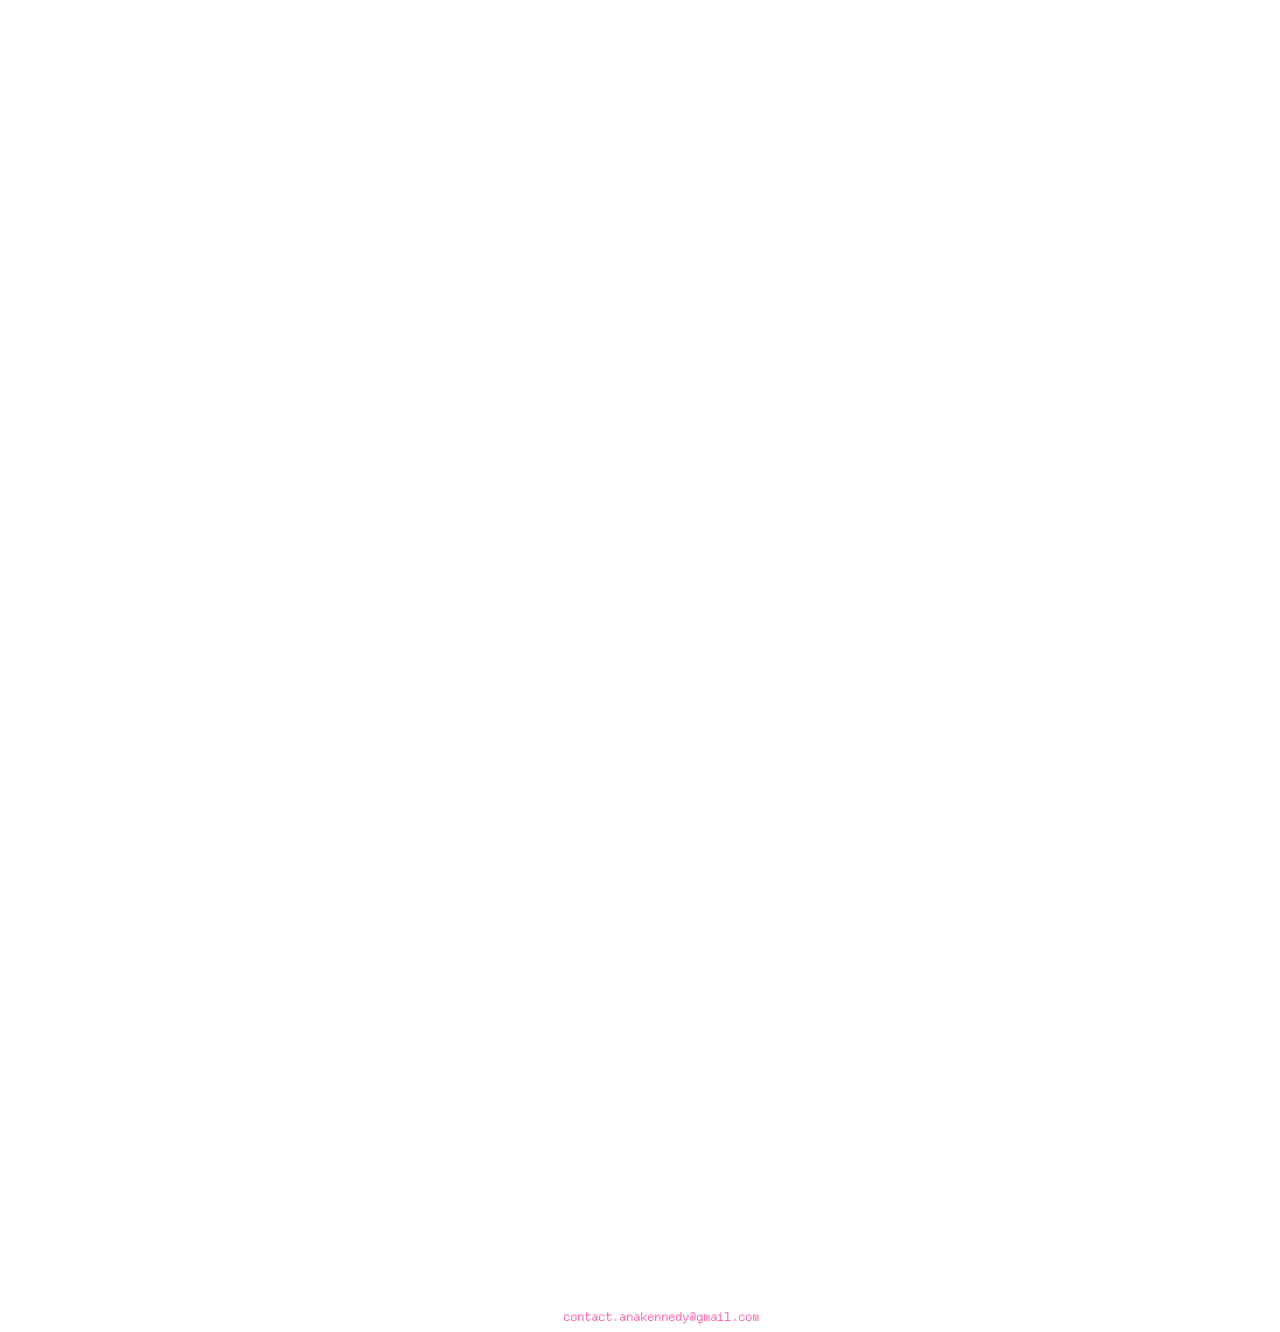
<file: index.html>
<!DOCTYPE html>
<html lang="en">
<head>
    <meta charset="UTF-8">
    <meta name="viewport" content="width=device-width, initial-scale=1.0">
    <link rel="stylesheet" href="main.css">
    <title>Portfolio</title>
</head>
<body>
    <section class="logo">
    <h1 id="typewriter">ANA-SITE:~$sudo apt install anakennedy</h1>
    </section>

    <section class="projects">
        <h2>/hub</h2>
        <div class="project-list">
            <a href="4getmenot.html" class="project-link">4get-me-not</a>
            <a href="wwweb.html" class="project-link">wwweb</a>
            <a href="sound.html" class="project-link">sound</a>
            <a href="resume.html" class="project-link">resumé</a>
            <a href="blog.html" class="project-link">blog</a>
        </div>
    </section>

    <section class="about">

        <h2>/about me</h2>
        <p>hello world ! my name is ana kennedy, i'm a game developer, it geek and web dev.
            i am self-taught with a passion for creating interactive experiences and solving any problems that come my way.
        </p>
        <p>i have a background in sound design && songwriting, now transitioning to a full time
            it & developer. i am currently working on a game called 4get-me-not as a personal project, a narrative driven
            adventure and golf game inspired by classic gameboy advance games i grew up with.
        </p>

    
        <p>my supported languages && platforms:
            <div class="skills">
            <ul>
                <li>c# / unity dev / python</li>
                <li>js / nodejs / threejs / electronjs / html / css</li>
                <li>git / github </li>
                <li>sound design / logic pro x</li>
                <li>macos / linux (mint,ubuntu) / freebsd</li>
            </ul>
            </div>
        </p>
        </section>

        <section class="contact">
            <h2>/contact me</h2>
            <ul>
                <li>
                    mail: <a href="mailto:contact.anakennedy@gmail.com">contact.anakennedy@gmail.com</a>
                </li>
            </ul>
        </section>
        <div id="hero-3d"></div>
    <script src="main.js"></script>
    <script type="module" src="3dmodel.js"></script>
</body>
</html>
</file>
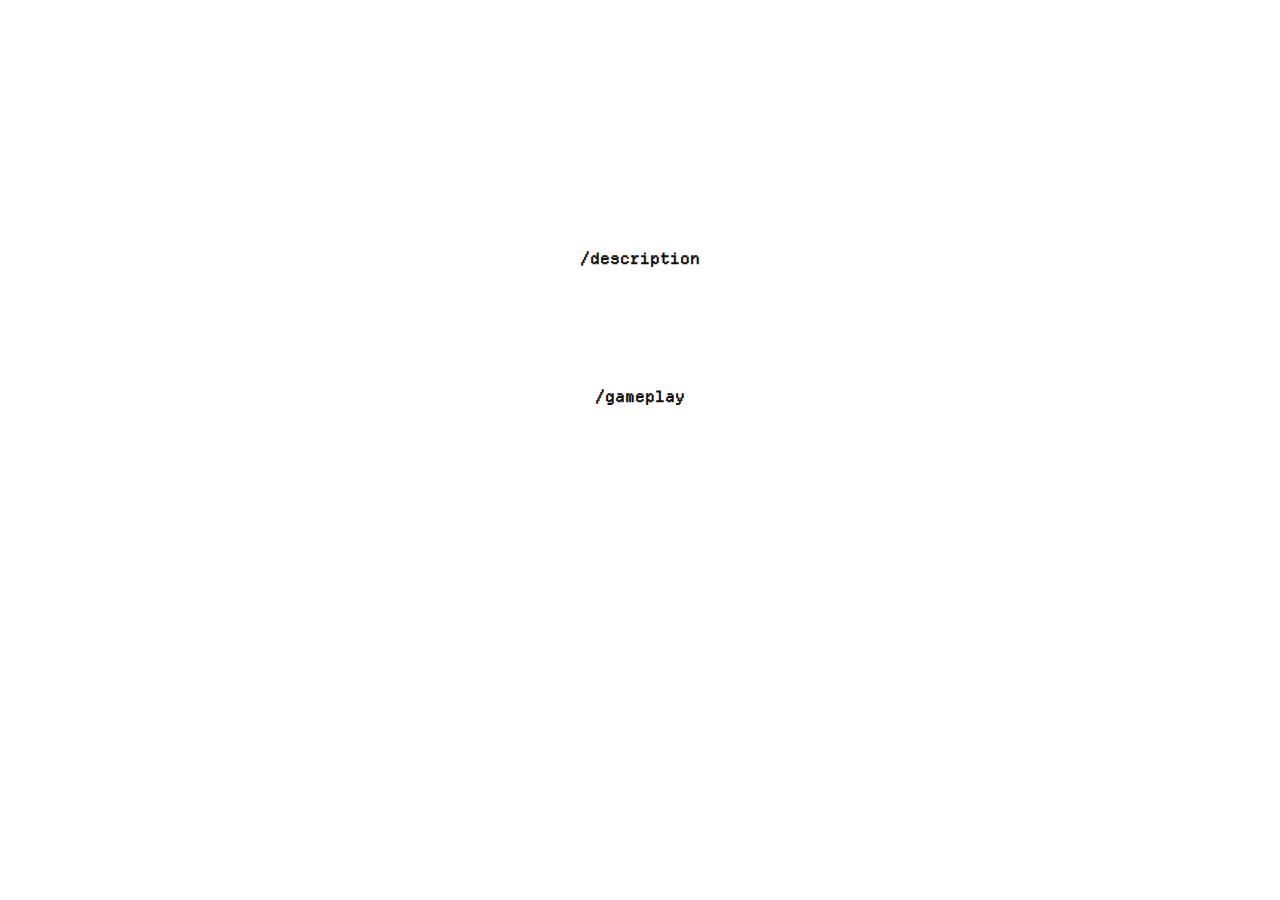
<file: 4getmenot.html>
<!DOCTYPE html>
<html lang="en">
<head>
    <meta charset="UTF-8">
    <meta name="viewport" content="width=device-width, initial-scale=1.0">
    <title>4Get-Me-Not</title>
    <link rel="stylesheet" href="4getmenot.css">
</head>
<body>
    <div id="hero-3d"></div>

    <header>
    <section class="headlogo">
        <div class="gohome">
            <a href="index.html" class="home-link"><img src="assets/images/homebt.png" alt=""></a>
        </div>
        <h1>4get-me-not</h1>
    </section>
    </header>

    <section class="description">
        <h2>/description</h2>
        <p>4get-me-not is a narrative driven adventure and golf game inspired by classic gameboy advance games i grew up with. 
            the game is currently in development and will be available on macos and linux.
            completely self-developed in unity and written in C#.
        </p>
    </section>

    <section class="gameplay">
        <h2>/gameplay</h2>
        <p>you play as ana - that's me! a girl who takes a train
             to alaska to be apart of the local golf tournament.
              little do you know though... a ufo crashed in a 
              cave outside of town! upon meeting birdie, you 
              realize this journey will be far different than you ever imagined.
               also, who's anastasia anyway?</p>
    </section>

    <section class="links">
        <ul>
            <li>
            <a href="">/build.2 github</a>
            <a href="">trailer</a>
            </ul>
        </section>


        <footer>
            <div class="footer-container">
            <h2>releasing 2026</h2>
            </div>
        </footer>


    <script src="4getmenot.js"></script>
    <script type="module" src="4getmenot-cube.js"></script>
    <script>
      document.addEventListener('DOMContentLoaded', function() {
        const descH2 = document.querySelector('.description h2');
        if (descH2) {
          descH2.addEventListener('mouseenter', () => {
            window.dispatchEvent(new CustomEvent('setCubeOpacity', { detail: { opacity: 0.2 } }));
            descH2.classList.add('hovered');
          });
          descH2.addEventListener('mouseleave', () => {
            window.dispatchEvent(new CustomEvent('setCubeOpacity', { detail: { opacity: 1 } }));
            descH2.classList.remove('hovered');
          });
        }
        const gameplayH2 = document.querySelector('.gameplay h2');
        if (gameplayH2) {
          gameplayH2.addEventListener('mouseenter', () => {
            window.dispatchEvent(new CustomEvent('setCubeOpacity', { detail: { opacity: 0.2 } }));
            gameplayH2.classList.add('hovered');
          });
          gameplayH2.addEventListener('mouseleave', () => {
            window.dispatchEvent(new CustomEvent('setCubeOpacity', { detail: { opacity: 1 } }));
            gameplayH2.classList.remove('hovered');
          });
        }
      });
    </script>
</body>
</html>
</file>
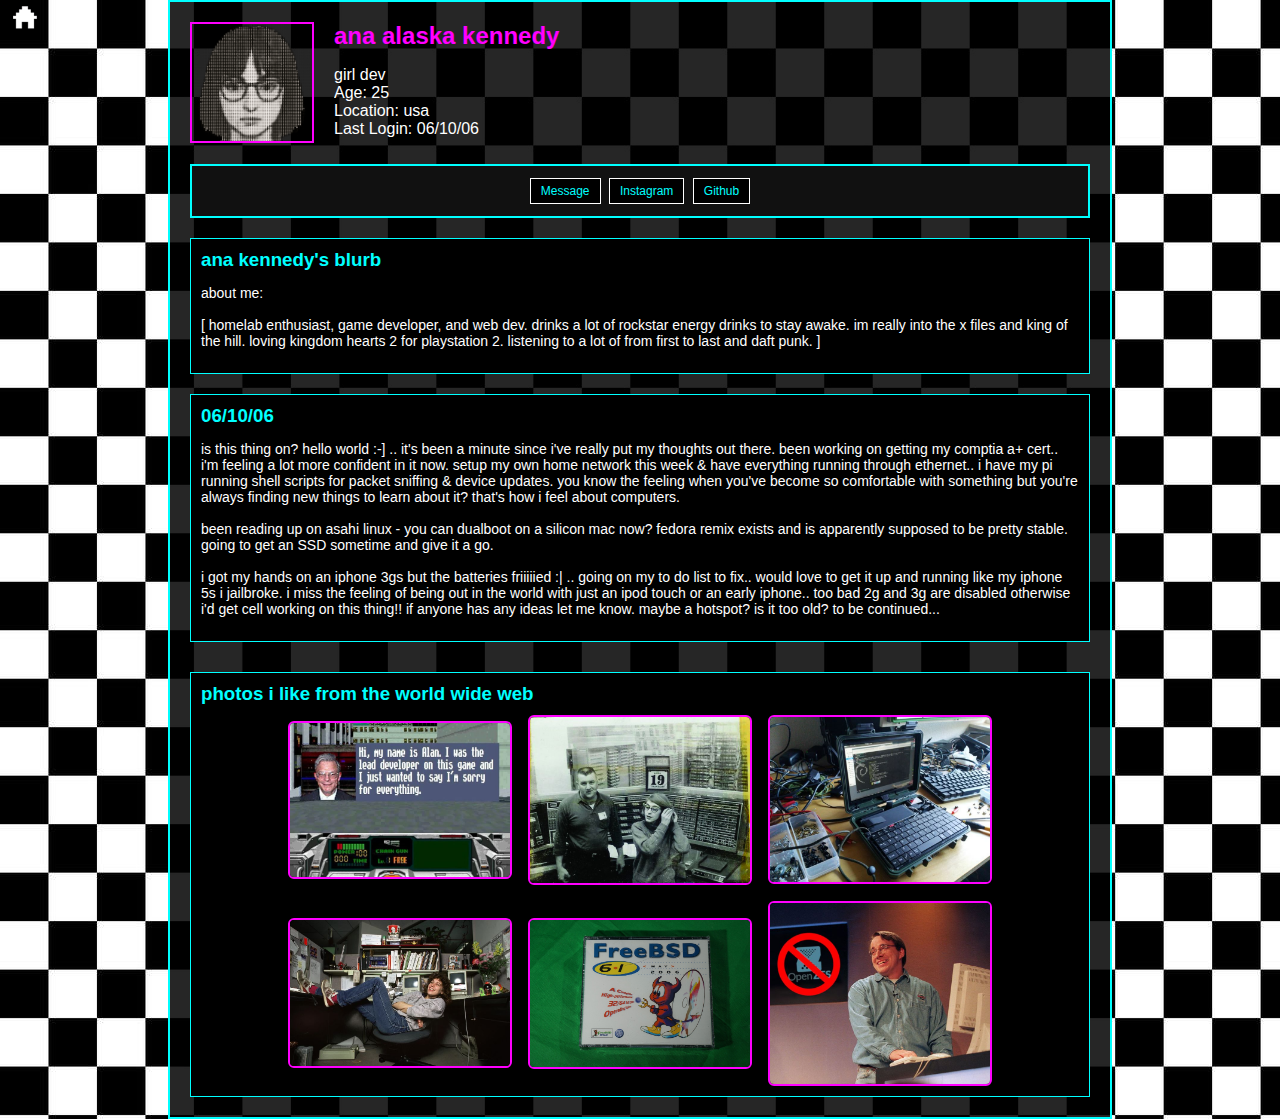
<file: blog.html>
<!DOCTYPE html>
<html lang="en">
<head>
  <meta charset="UTF-8">
  <title>anas blog!</title>
  <link rel="stylesheet" href="blog.css">
</head>
<body>

    <header>
    <section class="headlogo">
        <div class="gohome">
            <a href="index.html" class="home-link"><img src="assets/images/homebt.png" alt=""></a>
        </div>
    </section>
    </header>
    
  <div class="container">
    <div class="profile-pic">
      <img src="assets/images/face.png" alt="Profile Picture">
    </div>
    <div class="info">
      <h2>ana alaska kennedy</h2>
      <p>girl dev<br>
         Age: 25<br>
         Location: usa<br>
         Last Login: 06/10/06<br>
      </p>
    </div>

    <div class="button-bar">
      <a href="mailto:contact.anakennedy@gmail.com"><button>Message</button></a>
      <a href="https://instagram.com/anaalaskakennedy" target="_blank" rel="noopener"><button>Instagram</button></a>
      <a href="https://github.com/ana-kennedy" target="_blank" rel="noopener"><button>Github</button></a>
    </div>

    <div class="section">
      <h3>ana kennedy's blurb</h3>
      <p>about me:

      [ homelab enthusiast, game developer, and web dev. drinks a lot of rockstar energy drinks to stay awake. im really into the x files and king of the hill. loving kingdom hearts 2 for playstation 2. listening to a lot of from first to last and daft punk. ]
      </p>
    </div>

    <div class="section">
      <h3>06/10/06</h3>
      <p>is this thing on? hello world :-] .. it's been a minute since i've really put my thoughts out there. been working on getting my comptia a+ cert.. i'm feeling a lot more confident in it now. setup my own home network this week & have everything running through ethernet.. i have my pi running shell scripts for packet sniffing & device updates. you know the feeling when you've become so comfortable with something but you're always finding new things to learn about it? that's how i feel about computers.
        
        been reading up on asahi linux - you can dualboot on a silicon mac now? fedora remix exists and is apparently supposed to be pretty stable. going to get an SSD sometime and give it a go.

        i got my hands on an iphone 3gs but the batteries friiiiied :| .. going on my to do list to fix.. would love to get it up and running like my iphone 5s i jailbroke. i miss the feeling of being out in the world with just an ipod touch or an early iphone.. too bad 2g and 3g are disabled otherwise i'd get cell working on this thing!! if anyone has any ideas let me know. maybe a hotspot? is it too old? to be continued...
      </p>
    </div>

    <div class="section photos-section">
      <h3>photos i like from the world wide web</h3>
      <div class="photos-grid">
        <img src="assets/images/blogphotos/inspo1.jpg" alt="Inspiring 1">
        <img src="assets/images/blogphotos/inspo2.jpg" alt="Inspiring 2">
        <img src="assets/images/blogphotos/inspo3.jpg" alt="Inspiring 3">
        <img src="assets/images/blogphotos/inspo4.jpg" alt="Inspiring 4">
        <img src="assets/images/blogphotos/inspo5.jpg" alt="Inspiring 5">
        <img src="assets/images/blogphotos/inspo6.jpg" alt="Inspiring 6">
      </div>
    </div>
  </div>
</body>
</html>
</file>
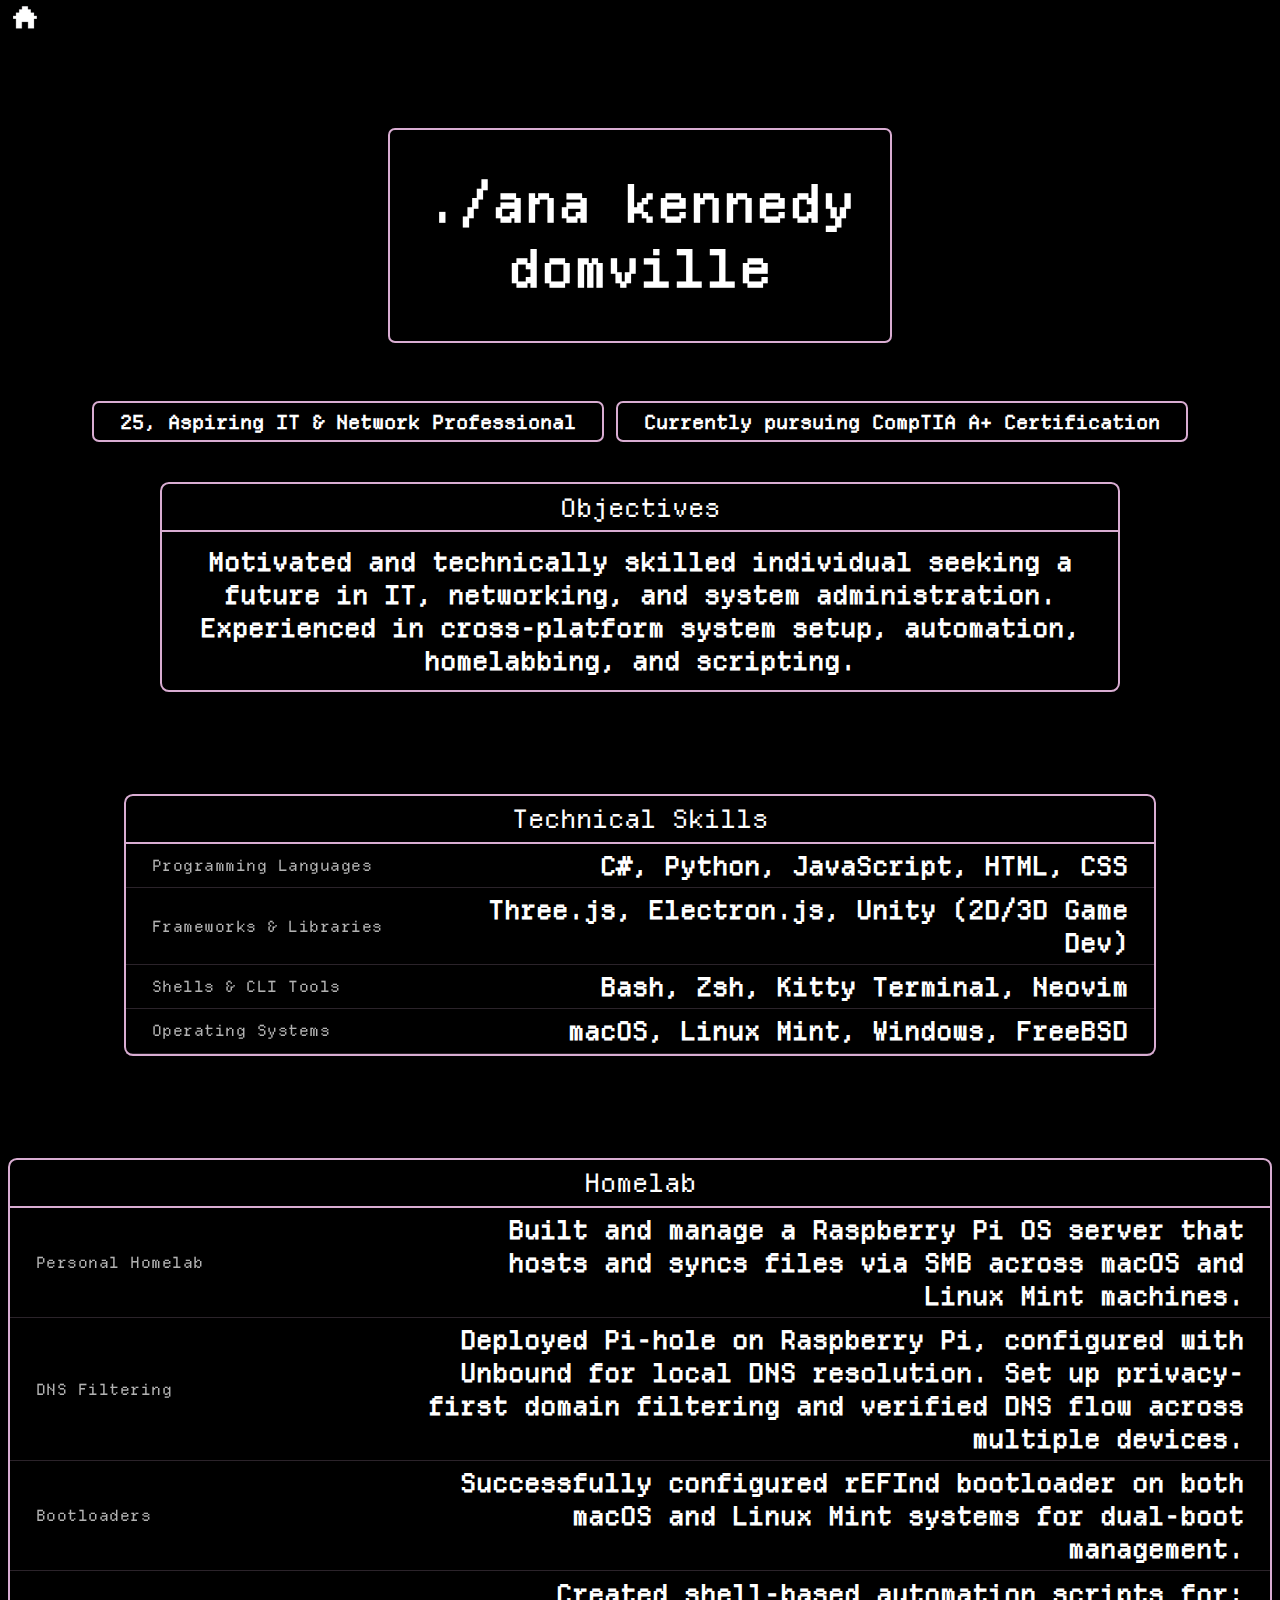
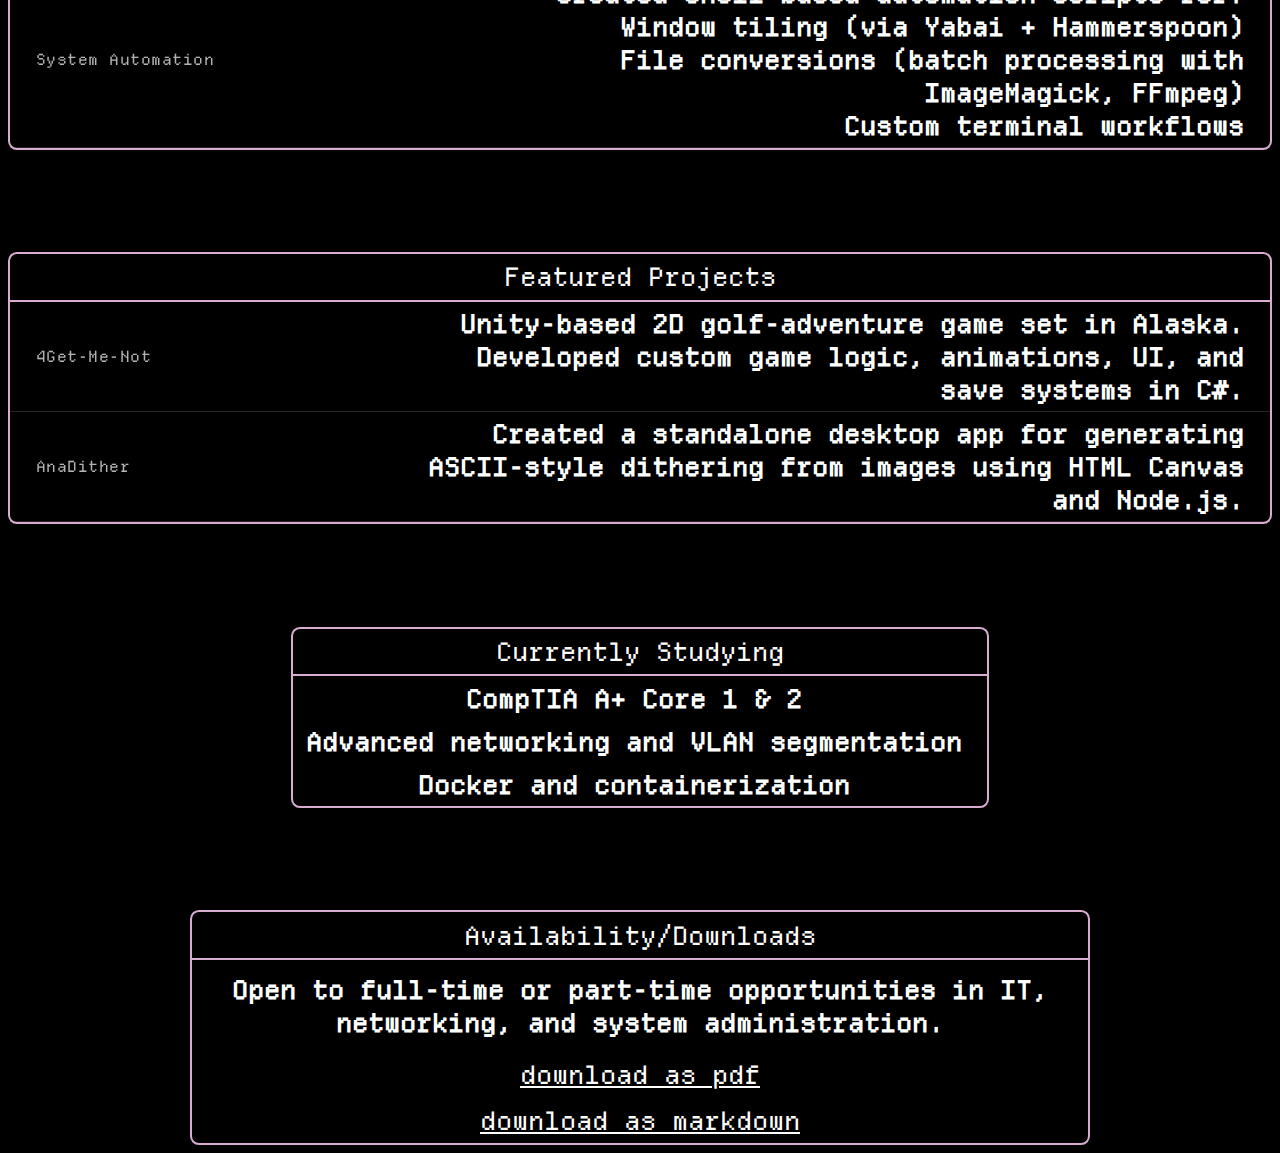
<file: resume.html>
<!DOCTYPE html>
<html lang="en">
<head>
    <meta charset="UTF-8">
    <meta name="viewport" content="width=device-width, initial-scale=1.0">
    <title>Resumé</title>
    <link rel="stylesheet" href="resume.css">
</head>

<header>
    <section class="headlogo">
        <div class="gohome">
            <a href="index.html" class="home-link"><img src="assets/images/homebt.png" alt=""></a>
        </div>
    </section>
    </header>

<body>
    <section class="resume-header">
        <h1>./ana kennedy domville</h1>
    </section>
    <section class="resume-content-one">
        <div class="resume-content-row">
            <h1>25, Aspiring IT & Network Professional</h1>
            <h1>Currently pursuing CompTIA A+ Certification</h1>
        </div>
    </section>

<section class="objective">
    <div class="objective-box">
        <div class="objective-title">Objectives</div>
        <h1>Motivated and technically skilled individual seeking a future in IT, networking, and system administration. Experienced in cross-platform system setup, automation, homelabbing, and scripting.</h1>
    </div>
</section>

<section class="skills">
    <div class="skills-box">
        <div class="skills-title">Technical Skills</div>

        <div class="skills-row">
            <div class="skills-title2">Programming Languages</div>
            <h1>C#, Python, JavaScript, HTML, CSS</h1>
        </div>
        <div class="skills-row">
            <div class="skills-title2">Frameworks & Libraries</div>
            <h1>Three.js, Electron.js, Unity (2D/3D Game Dev)</h1>
        </div>
        <div class="skills-row">
            <div class="skills-title2">Shells & CLI Tools</div>
            <h1>Bash, Zsh, Kitty Terminal, Neovim</h1>
        </div>
        <div class="skills-row">
            <div class="skills-title2">Operating Systems</div>
            <h1>macOS, Linux Mint, Windows, FreeBSD</h1>
        </div>
    </div>
</section>

<section class="homelab">
    <div class="homelab-box">
        <div class="homelab-title">Homelab</div>
        <div class="homelab-row">
            <div class="homelab-title2">Personal Homelab</div>
            <h1>Built and manage a Raspberry Pi OS server that hosts and syncs files via SMB across macOS and Linux Mint machines.</h1>
        </div>
        <div class="homelab-row">
            <div class="homelab-title2">DNS Filtering</div>
            <h1>Deployed Pi-hole on Raspberry Pi, configured with Unbound for local DNS resolution. Set up privacy-first domain filtering and verified DNS flow across multiple devices.</h1>
        </div>
        <div class="homelab-row">
            <div class="homelab-title2">Bootloaders</div>
            <h1>Successfully configured rEFInd bootloader on both macOS and Linux Mint systems for dual-boot management.</h1>
        </div>
        <div class="homelab-row">
            <div class="homelab-title2">System Automation</div>
            <h1>Created shell-based automation scripts for:
                Window tiling (via Yabai + Hammerspoon)
                File conversions (batch processing with ImageMagick, FFmpeg)
                Custom terminal workflows</h1>
        </div>
    </div>
</section>

<section class="featured-projects">
    <div class="featured-projects-box">
        <div class="featured-projects-title">Featured Projects</div>
        <div class="featured-projects-row">
            <div class="featured-projects-title2">4Get-Me-Not</div>
            <h1>Unity-based 2D golf-adventure game set in Alaska. Developed custom game logic, animations, UI, and save systems in C#. </h1>
        </div>
        <div class="featured-projects-row">
            <div class="featured-projects-title2">AnaDither</div>
            <h1>Created a standalone desktop app for generating ASCII-style dithering from images using HTML Canvas and Node.js.</h1>
        </div>
    </div>
</section>

<section class="currently-studying">
    <div class="currently-studying-box">
        <div class="currently-studying-title">Currently Studying</div>
        <h1>CompTIA A+ Core 1 & 2</h1>
        <h1>Advanced networking and VLAN segmentation</h1>
        <h1>Docker and containerization</h1>
    </div>
</section>

<section class ="resume-availability">
    <div class="resume-availability-box">
        <div class="resume-availability-title">Availability/Downloads</div>
        <h1>Open to full-time or part-time opportunities in IT, networking, and system administration.</h1>
        <a href="assets/files/Ana_Kennedy_Resume.pdf"download>download as pdf</a>
        <a href="assets/files/Ana_Kennedy_Resume.md"download>download as markdown</a>
    </div>
</section>

    <script type="module" src="resume-3d.js"></script>
</body>
</html>
</file>
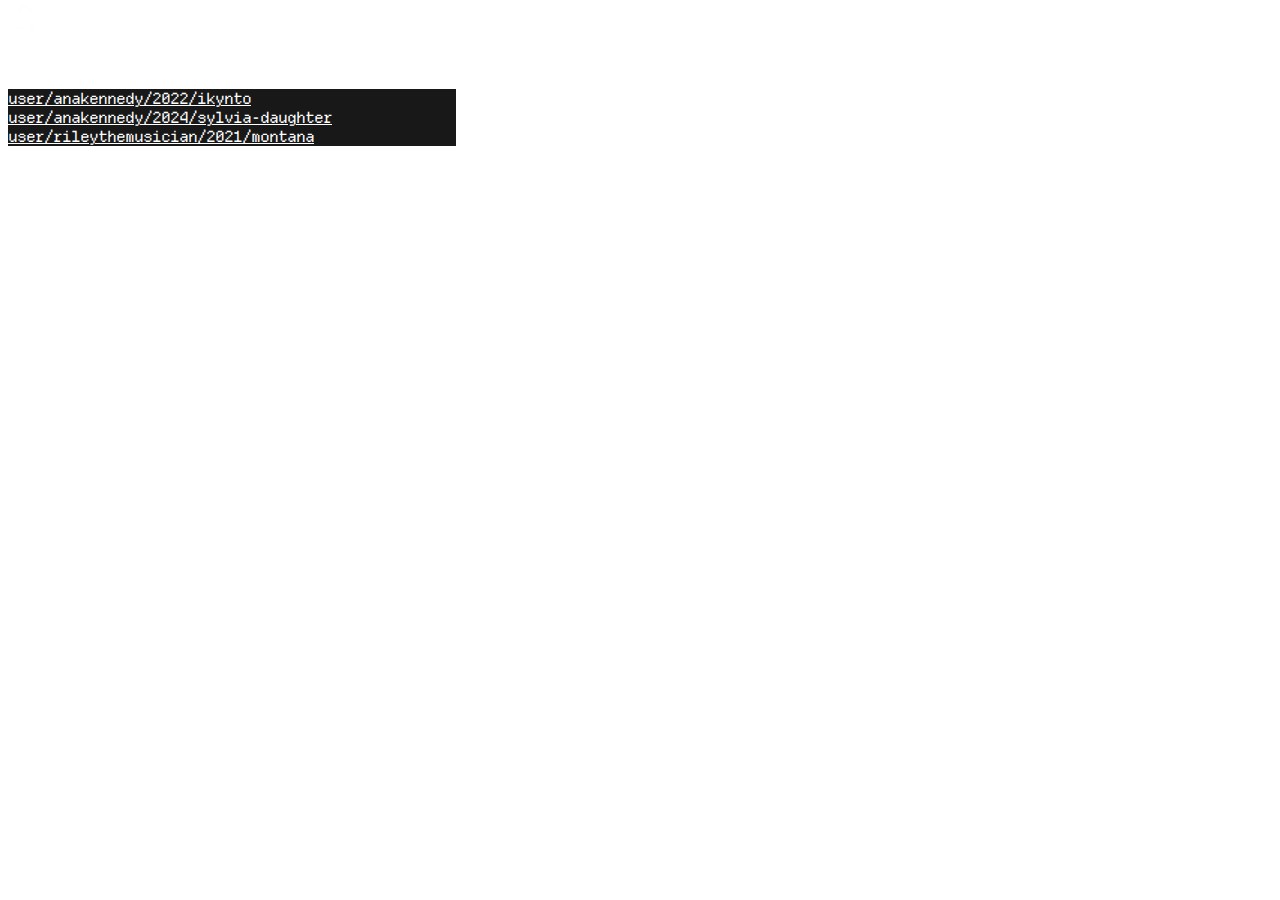
<file: sound.html>
<!DOCTYPE html>
<html lang="en">
<head>
    <meta charset="UTF-8">
    <meta name="viewport" content="width=device-width, initial-scale=1.0">
    <title>Sound</title>
    <link rel="stylesheet" href="sound.css">
</head>
<body>

    <header>
    <section class="headlogo">
        <div class="gohome">
            <a href="index.html" class="home-link"><img src="assets/images/homebt.png" alt=""></a>
        </div>
    </section>
    </header>

    <section class="head">
        <h1>~/sound archive</h1>
    </section>

    <section class="albumlist">
        <ul>
            <li><a href="https://music.apple.com/us/album/i-know-youre-not-the-one-im-looking-for-but-i-am-so/1661961446">user/anakennedy/2022/ikynto</a></li>
            <li><a href="https://music.apple.com/us/album/sylvia-daughter-feat-iker-josh-maison-single/1747547247">user/anakennedy/2024/sylvia-daughter</a></li>
            <li><a href="https://music.apple.com/us/album/montana/1702182963">user/rileythemusician/2021/montana</a></li>
        </ul>

  
    <script type="module" src="sound-3d.js"></script>
    
</body>
</html>
</file>
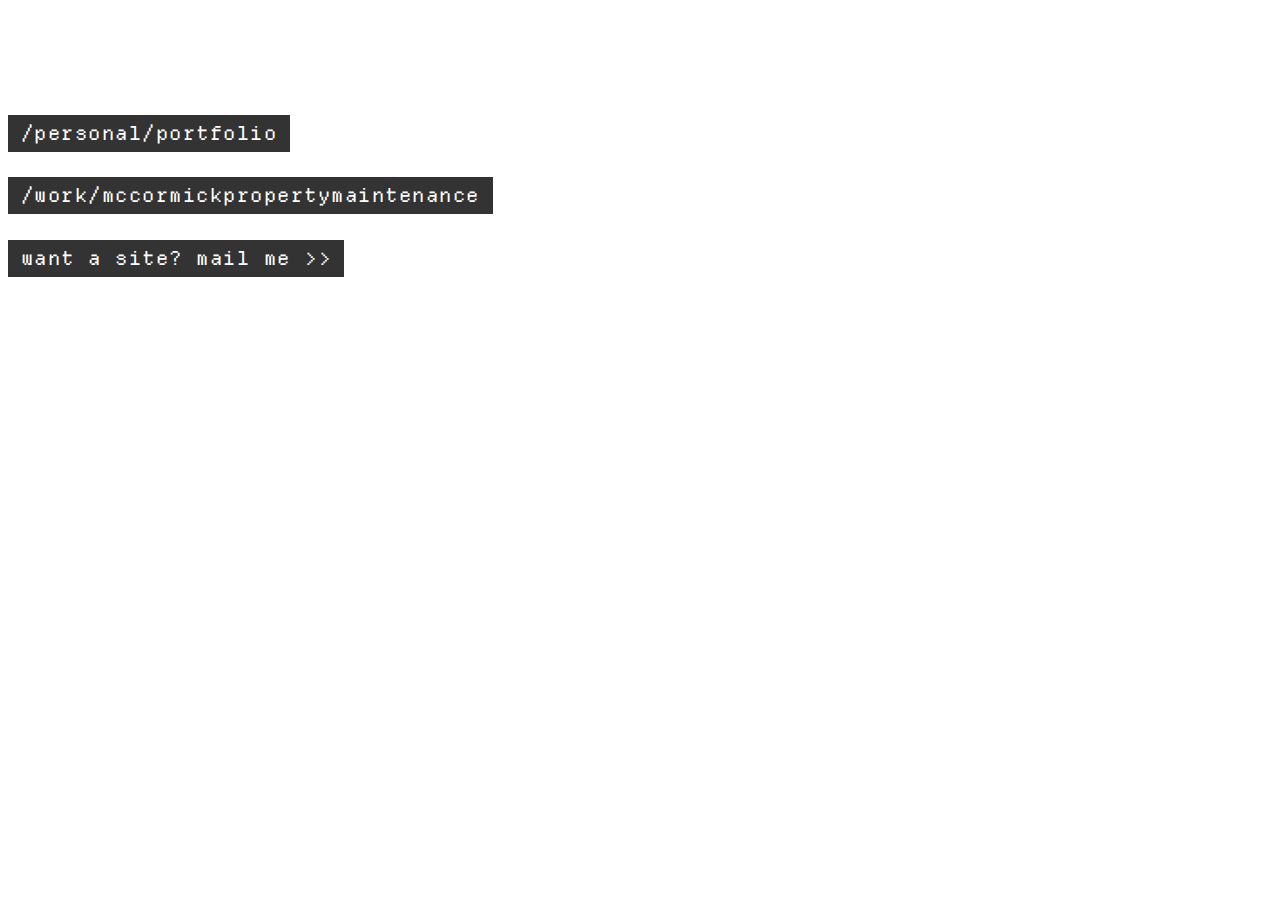
<file: wwweb.html>
<!DOCTYPE html>
<html lang="en">
<head>
    <meta charset="UTF-8">
    <meta name="viewport" content="width=device-width, initial-scale=1.0">
    <title>wwweb</title>
    <link rel="stylesheet" href="wwweb.css">
</head>

<body>
    <div id="wwweb-3d"></div>

    <section class="headlogo">
        <div class="gohome">
            <a href="index.html" class="home-link"><img src="assets/images/homebt.png" alt=""></a>
        </div>
    </section>

    <section class="head">
        <h1>ana@ANA-WEB:~$</h1>
    </section>
    <section class="weblist">
        <ul>
            <li><a href="index.html">/personal/portfolio</a></li>
            <li><a href="https://mccormick-maintenance.com">/work/mccormickpropertymaintenance</a></li>
            <li><a href="mailto:contact.anakennedy@gmail.com">want a site? mail me >></a></li>
        </ul>
    </section>
    <script type="module" src="wwweb-3d.js"></script>
</body>
</html>
</file>
<file: main.css>
@font-face {
    font-family: 'DepartureMono';
    src: url(assets/fonts/DepartureMono-Regular.otf);
}

@font-face {
    font-family: 'UbuntuR';
    src: url(assets/fonts/Ubuntu-R.ttf);
}

body {
    background-color: transparent !important; 
    color: white;
    font-family: DepartureMono;
    font-size: 3.5vw; 
    letter-spacing: -1px;
    margin: 0;
    padding: 0;
    box-sizing: border-box;
}

html {
    background: transparent !important;
    margin: 0;
    padding: 0;
    box-sizing: border-box;
    height: 100%;
}

body {
    min-height: 100vh;
}

/* Header */

.logo 
{
    display: block;
    position: absolute;
    top: 0;
    left: 0;
    width: auto;
    max-width: none;
    margin: 0;
    text-align: left;
    padding: 0.5vw 1vw; 
    z-index: 10;
    background: transparent !important; 
    box-shadow: none !important; 
    border: none !important;      
}

.logo h1, #typewriter {
    display: inline-block;
    min-height: 1em;
    overflow: hidden;
    font-family: 'UbuntuR', monospace;
    font-size: 2.2vw;
    white-space: pre;
    width: auto;
    min-width: 0;
    word-break: break-all;
    margin: 0;
    padding: 0;
    background: transparent; 
    box-shadow: none;        
    border: none;           
}

/* Projects */

.projects {
    display: flex;
    justify-content: center;
    align-items: center;
    flex-direction: column;
    margin-left: auto;
    margin-right: auto;
    margin-top: 15vw;
    margin-bottom: 0;
    width: 100%;
    max-width: 450px;
    text-align: center;
    box-sizing: border-box;
    padding: 0 4vw;
}

.projects h2 {
    font-size: 5vw;
    letter-spacing: -1px;
    margin-top: 0;
}

.projects h3 {
    display: flex;
    justify-content: center;
    align-items: center;
    font-size: 3vw;
    margin-top: -2vw;
    gap: 2vw; 
}

.project-list {
    display: flex;
    justify-content: center;
    align-items: center;
    gap: 6vw;
    font-size: 3vw;
    margin-top: -1vw;
    flex-wrap: wrap;
    width: 200%;
}

.project-link {
    color: #fff;
    text-decoration: none;
    transition: color 0.2s;
    font-family: inherit;
    font-size: inherit;
    padding: 0.2em 0.5em;
    border-radius: 4px;
    opacity: 0;
    pointer-events: none;
    transition: opacity 0.3s;
}

.projects:hover .project-link,
.projects.show-content .project-link {
    opacity: 1;
    pointer-events: auto;
}

.project-link:hover {
    color: #ff69b4;
    background: rgba(255,255,255,0.08);
}

/* About Me */

.about {
    display: flex;
    justify-content: center;
    align-items: center;
    flex-direction: column;
    margin-left: auto;
    margin-right: auto;
    margin-top: 8vw;
    margin-bottom: 0;
    width: 100%;
    max-width: 450px;
    text-align: center;
    box-sizing: border-box;
    padding: 0 4vw;
}

.about h2 {
    margin-top: 0;
    font-size: 5vw;
    margin-bottom: -5px;
    letter-spacing: -1px;
    opacity: 1; 
    pointer-events: auto;
    transition: opacity 0.3s;
}

.about:hover h2,
.about:hover p,
.about:hover ul,
.about.show-content h2,
.about.show-content p,
.about.show-content ul {
    opacity: 1;
    pointer-events: auto;
}

.about p {
    font-size: 3vw;
    margin-bottom: 4vw;
    letter-spacing: -1px;
    margin-top: 2vw;
    opacity: 0;
    pointer-events: none;
    transition: opacity 0.3s;
}

.about ul {
    opacity: 0;
    pointer-events: none;
    transition: opacity 0.3s;
    
}

.about:hover ul {
    opacity: 1;
    pointer-events: auto;
}

.about li {
    font-size: 3vw;
    text-decoration: none;
    margin-left: -40px;
    list-style: none;
    margin-bottom: 0.5vw;
    
}

.about img
{
    width: 18vw;
    max-width: 75px;
    margin-bottom: 4vw;
}

/* Footer */

.contact {
    display: flex;
    flex-direction: column;
    justify-content: center;
    align-items: center;
    margin-left: auto;
    margin-right: auto;
    margin-top: 8vw;
    margin-bottom: 4vw;
    width: 100%;
    max-width: 450px;
    text-align: center;
    box-sizing: border-box;
    padding: 0 4vw;
    background: transparent !important;  
    box-shadow: none !important;
    border: none !important;
    padding-bottom: 0;
}

.contact h2 {
    font-size: 2.5vw;
    margin-bottom: 2vw;
    letter-spacing: -1px;
}

.contact ul {
    padding: 0;
    margin: 0;
    list-style: none;
    font-size: 2.5vm;
}

.contact li {
    font-size: 3vw;
    margin-bottom: 2vw;
    word-break: break-all;
}

.contact a {
    color: #ff69b4;
    text-decoration: none;
    transition: color 0.2s;
}

.contact a:hover {
    color: #fff700;
    text-decoration: underline;
}

body > *:last-child {
    margin-bottom: 0 !important;
    padding-bottom: 0 !important;
}

.description p {
    opacity: 0;
    pointer-events: none;
    transition: opacity 0.3s;
}

.description h2:hover + p,
.description.show-content p {
    opacity: 1;
    pointer-events: auto;
}

#hero-3d {
    position: fixed;
    top: 0;
    left: 0;
    width: 100vw;
    height: 100vh;
    z-index: -1; 
    pointer-events: none;
    overflow: hidden;
    background: transparent !important;
    transition: opacity 0.4s ease, background-color 0.4s ease;
    opacity: 1;
}

.about:hover ~ #hero-3d,
.about.show-content ~ #hero-3d {
    opacity: 0.7;
    background: rgba(0,0,0,0.7) !important;
}

@media (min-width: 600px) {
    body {
        font-size: 14px;
    }
    .logo h1, #typewriter {
        font-size: 12px;
    }
    .projects h2,
    .about h2 {
        font-size: 16px;
    }
    .projects h3,
    .project-list,
    .about p,
    .about li {
        font-size: 12px;
    }
    .about img {
        width: 75px;
    }
    .logo,
    .projects,
    .about {
        max-width: 450px;
        padding: 0;
    }
    .contact {
        max-width: 450px;
        padding: 0;
        margin-bottom: 32px; 
    }
    .contact h2 {
        font-size: 12px;
        margin-bottom: 10px;
    }
    .contact li {
        font-size: 12px;
        margin-bottom: 8px;
    }
}

@media (max-width: 601px) {
    body {
        font-size: 4vw;
    }
    .logo h1, #typewriter {
        font-size: 3.5vw;
    }
    .projects h2,
    .about h2 {
        font-size: 5vw;
    }
    .projects h3,
    .project-list,
    .about p,
    .about li {
        font-size: 3.5vw;
    }
    .about img {
        width: 18vw;
        max-width: 75px;
    }
    .project-list {
        flex-direction: column;
        align-items: center;
        gap: 3vw;
        width: 100%;
        max-width: 100%;
        flex-wrap: nowrap;
    }
    .project-link {
        min-width: 60vw;
        max-width: 95vw;
        height: auto;
        margin-bottom: 2vw;
        font-size: 4vw;
    }
}

@media (min-width: 1200px) {
    .projects {
        /* Make the hover area for .projects taller and wider */
        width: 100vw;
        max-width: 100vw;
        min-width: 0;
        padding-top: 4vw;
        padding-bottom: 4vw;
        position: relative;
        z-index: 2;
    }
    .project-list {
        display: flex;
        flex-direction: row;
        justify-content: center;
        align-items: stretch;
        gap: 3vw;
        width: 100vw;
        max-width: 100vw;
        margin-left: 0;
        margin-right: 0;
        flex-wrap: nowrap;
        min-height: 12vw;
        position: relative;
        z-index: 2;
        /* Add extra invisible padding to left/right for easier hover */
        padding-left: 8vw;
        padding-right: 8vw;
    }
    .project-link {
        font-size: 1.2vw;
        min-width: 10vw;
        max-width: 20vw;
        flex: 1 1 0;
        text-align: center;
        opacity: 0;
        pointer-events: none;
        margin: 0;
        transition: opacity 0.3s;
        height: 8vw;
        display: flex;
        align-items: center;
        justify-content: center;
        white-space: nowrap;
    }
    .projects:hover .project-link,
    .projects.show-content .project-link {
        opacity: 1;
        pointer-events: auto;
    }
}

@media (max-width: 1200px) {
    .project-list {
        width: 200%;
    }
}
</file>
<file: 4getmenot.css>
html, body {
    background: transparent !important;
    box-sizing: border-box;
    margin: 0;
    padding: 0;
}

section,
main,
article,
section *,
main *,
article * {
    background: transparent !important;
    box-shadow: none !important;
    border: none !important;
}


body > * {
    background: transparent !important;
}


body > *:not(#hero-3d) {
    position: relative;
    z-index: 1;
}


#hero-3d,
header,
.headlogo,
.gohome,
.description,
.gameplay,
.links,
.footer-container,
#hero-3d * ,
header * ,
.headlogo * ,
.gohome * ,
.description * ,
.gameplay * ,
.links * ,
.footer-container * {
    background: transparent !important;
    box-shadow: none !important;
    border: none !important;
}

@font-face {
    font-family: 'DepartureMono';
    src: url(assets/fonts/DepartureMono-Regular.otf)
}

/* Home Button */

.gohome {
    position: absolute;
    top: 0;
    left: 0;
    margin-top:-100px;
    z-index: 20; 
    padding: 0.5vw 1vw;
    background: transparent;
}

.gohome .home-link img {
    width: 24px;
    height: 24px;
    object-fit: contain;
    display: block;
    filter: invert(1);
    transition: transform 0.6s ease, background-color 0.6s ease; 
}

.gohome .home-link img:hover {
    transform: scale(1.1);
    background-color: rgb(97, 201, 92);
}

/* Header */

.headlogo {
    display: flex;
    position: relative; 
    width: 100%;
    justify-content: center;
    align-items: center;
    margin: 0;
    margin-top:100px;
    text-align: center;
    padding: 0.5vw 1vw;
    z-index: 10;
    background: transparent !important;
    box-shadow: none !important; 
    border: none !important; 
}

.headlogo h1
{
    color: white;
    font-family: "DepartureMono";
    font-size: 3vw;
    margin: 0;
    display: inline-block;
    justify-content: center;
    align-items: center;
    transition: opacity 0.3s, background-color 0.4s ease; 
}

.headlogo h1:hover {
    color: #ff69b4;
    background: rgba(255,255,255,0.08);
    cursor:grab;
}

/* Description */

.description {
    display: block;
    width: 100%;
    text-align: center;
    margin-top: 75px;
    margin-left: 0;
    margin-right: 0;
}

.description p {
    color: white;
    font-family: "DepartureMono";
    font-size: 2.5vw;
    text-align: center;
    margin: 0 auto;
    margin-top:10px;
    width: 100%;
    max-width: 700px;
    opacity: 0;
    pointer-events: none;
    transition: opacity 0.3s;
}

.description h2 {
    color: white;
    font-family: "DepartureMono";
    font-size: 2.0vw;
    text-align: center;
    margin: 0 auto;
    margin-top:25px;
    width: 20vw;
    background: #ffffff !important;
    color: #111 !important;
    padding: 0.2em 0.0em;
    border-radius: 0.5em;
    display: inline-block;
    transition: background 0.3s;
}

.description h2.hovered {
    background: #696868 !important;
    cursor:grab;
}

.description h2:hover + p,
.description.show-content p {
    opacity: 1;
    pointer-events: auto;
}

/* Gameplay */

.gameplay {
    display: block;
    width: 100%;
    text-align: center;
    margin-top: 30px;
    margin-left: 0;
    margin-right: 0;
}

.gameplay p {
    color: white;
    font-family: "DepartureMono";
    font-size: 2.5vw;
    letter-spacing: -0.7px;
    text-align: center;
    margin: 0 auto;
    width: 100%;
    max-width: 700px;
    margin-top:15px;
    opacity: 0;
    pointer-events: none;
    transition: opacity 0.3s;
}

.gameplay h2 {
    color: white;
    font-family: "DepartureMono";
    font-size: 2.5vw;
    text-align: center;
    margin: 0 auto;
    margin-top:25px;
    width: 15vw;
    background: #ffffff !important;
    color: #111 !important;
    padding: 0.2em 0.0em;
    border-radius: 0.5em;
    display: inline-block;
    transition: background 0.3s;
}

.gameplay h2.hovered {
    background: #696868 !important;
    cursor:grab;
}

.gameplay h2:hover + p,
.gameplay.show-content p {
    opacity: 1;
    pointer-events: auto;
}

/* Links */

.links {
    display: block;
    width: 100%;
    text-align: center;
    margin-top: 100px;
    margin-left: 0;
    margin-right: 0;
}

.links ul {
    display: inline-block;
    padding: 0;
    margin: 0 auto;
    text-align: center;
}

.links li {
    display: inline-block;
    margin: 0 10px;
    padding: 0;
}

.links a {
    color: white;
    font-family: "DepartureMono";
    font-size: 2.7vw;
    text-align: center;
    margin: 0 8px;
    text-decoration: none;
}

.links a:hover {
    color: rgb(208, 113, 202);
    text-decoration: underline;
}

/* Footer */

.footer-container {
    display: flex;
    justify-content: center;
    align-items: center;
    flex-direction: column;
    margin-left: auto;
    margin-right: auto;
    margin-top: 2.5vw;
    margin-bottom: 0;
    width: 100vw;
    height: auto;
    max-width: 450px;
    text-align: center;
    box-sizing: border-box;
    padding: 0 4vw;
    transition: background-color 0.4s ease; 
}

.footer-container h2 {
    margin-top: 0;
    font-size: 3vw;
    font-family: DepartureMono;
    margin-bottom: -5px;
    letter-spacing: -1px;
    opacity: 1; 
    cursor:wait;
    transition: opacity 0.3s, background-color 0.4s ease; 
    color: white;
}

.footer-container h2:hover {
    color: #ff69b4;
    background: rgba(255,255,255,0.08);
}

footer {
    background: transparent !important;
    height: auto !important;
    margin: 0;
    padding: 0;
    border: none !important;
}

body {
    font-size: 4vw;
}


#cube-section {
    display: none;
}

#cube-3d {
    display: none;
}

@media (min-width: 600px) {
    body {
        font-size: 18px;
    }
    .headlogo h1 {
        font-size: 3.5vw;
    }
    .description p {
        font-size: 1.5vw;
    }
    .gameplay p {
        font-size: 1.5vw;
    }
    .description h2 {
        font-size: 2vw;
    }
    .gameplay h2 {
        font-size: 2vw;
    }
    .links a {
        font-size: 1.5vw;
    }
}

@media (min-width: 900px) {
    body {
        font-size: 14px;
    }
    .headlogo h1 {
        font-size: 2vw;
    }
    .description p,
    .gameplay p {
        font-size: 1vw;
    }
    .description h2,
    .gameplay h2 {
        font-size: 1.2vw;
    }
    .links a {
        font-size: 1vw;
    }
    #cube-3d {
        width: 220px;
        height: 220px;
        max-width: 220px;
        max-height: 220px;
    }
    .footer-container h2 {
        font-size: 1.2vw;
    }
}

@media (max-width: 900px) {
    .links {
        margin-top: 300px;
    }
}

@media (min-width: 901px) {
    .links {
        margin-top: 100px;
    }
}

@media (max-width: 600px) {
    html, body {
        height: 100vh;
        min-height: 100vh;
        max-height: 100vh;
        overflow-x: hidden;
        overflow-y: auto;
        background: transparent !important;
    }
    body {
        margin-bottom: 0 !important;
        padding-bottom: 0 !important;
    }
    .gameplay {
        margin-bottom: 0 !important;
        padding-bottom: 0 !important;
    }
    .links {
        margin-top: 10vw !important;
        margin-bottom: 0 !important;
    }
    .footer-container {
        margin-top: 2vw !important;
        margin-bottom: 1vw !important;
    }
    footer,
    .footer-container {
        background: transparent !important;
        height: auto !important;
        min-height: 0 !important;
        margin-bottom: 0 !important;
        padding-bottom: 0 !important;
        box-shadow: none !important;
        border: none !important;
    }
    body {
        font-size: 4vw;
    }
    .description h2,
    .gameplay h2 {
        font-size: 5vw;
        width: 80vw;
        min-width: 0;
        max-width: 95vw;
    }
    .description p,
    .gameplay p {
        font-size: 4vw;
        max-width: 95vw;
    }
}
</file>
<file: blog.css>
@font-face {
    font-family: 'DepartureMono';
    src: url(assets/fonts/DepartureMono-Regular.otf);
}

body {
  background-image: url(assets/images/checker.jpg); 
  background-repeat: repeat;
  font-family: Arial, sans-serif;
  color: white;
  margin: 0;
  padding: 0;
}

/* Home Button */

.gohome {
    position: absolute;
    top: 0;
    left: 0;
    z-index: 20; 
    padding: 0.5vw 1vw;
    background: transparent;
}

.gohome .home-link img {
    width: 24px;
    height: 24px;
    object-fit: contain;
    display: block;
    filter: invert(1);
    transition: transform 0.6s ease, background-color 0.6s ease; 
}

.gohome .home-link img:hover {
    transform: scale(1.1);
    background-color: rgb(97, 201, 92);
}

.container {
  width: 900px;
  margin: 0 auto;
  padding: 20px;
  background-color: rgba(0, 0, 0, 0.85);
  border: 2px solid cyan;
}

.profile-pic {
  float: left;
  margin-right: 20px;
}

.profile-pic img {
  width: 120px;
  border: 2px solid magenta;
}

.info {
  overflow: hidden;
}

.info h2 {
  color: #ff00ff;
  font-size: 24px;
  margin: 0;
}

.section {
  margin-top: 20px;
  padding: 10px;
  border: 1px solid cyan;
  background-color: black;
}

.section h3 {
  color: #00ffff;
  margin: 0 0 10px 0;
}

.section p {
  color: #ffffff;
  font-size: 14px;
  white-space: pre-line;
}

.button-bar {
  margin-top: 10px;
  padding: 10px;
  background-color: #111;
  border: 2px solid cyan;
  text-align: center;
}

.button-bar button {
  background-color: black;
  border: 1px solid white;
  color: cyan;
  font-size: 12px;
  margin: 2px;
  padding: 5px 10px;
  cursor: pointer;
}

.button-bar button:hover {
  background-color: cyan;
  color: black;
}

/* Photos Section */

.photos-section {
  margin-top: 30px;
  padding: 10px;
  border: 1px solid cyan;
  background-color: black;
}

.photos-section h3 {
  color: #00ffff;
  margin: 0 0 10px 0;
}

.photos-grid {
  display: flex;
  flex-wrap: wrap;
  gap: 16px;
  justify-content: center;
  align-items: center;
}

.photos-grid img {
  width: 220px;
  max-width: 100%;
  border: 2px solid magenta;
  border-radius: 6px;
  object-fit: cover;
  background: #222;
  transition: transform 0.2s;
}

.photos-grid img:hover {
  transform: scale(1.04);
  border-color: cyan;
}

/* Tablet and below */
@media (max-width: 900px) {
  .container {
    width: 98vw;
    max-width: 98vw;
    padding: 10px;
  }
  .profile-pic img {
    width: 80px;
  }
  .info h2 {
    font-size: 18px;
  }
  .section {
    padding: 8px;
    font-size: 13px;
  }
  .section h3 {
    font-size: 16px;
  }
  .section p {
    font-size: 13px;
  }
  .button-bar button {
    font-size: 11px;
    padding: 4px 8px;
  }
  .photos-grid {
    gap: 10px;
  }
  .photos-grid img {
    width: 120px;
  }
}


/* Mobile */
@media (max-width: 600px) {
  .container {
    width: 100vw;
    max-width: 100vw;
    padding: 4vw 2vw;
    border-width: 1.5px;
  }
  .profile-pic {
    float: none;
    display: flex;
    justify-content: center;
    margin: 0 0 10px 0;
  }
  .profile-pic img {
    width: 60px;
    margin: 0 auto;
    display: block;
  }
  .info {
    text-align: center;
  }
  .info h2 {
    font-size: 15px;
    letter-spacing: -1px;
  }
  .section {
    padding: 6px;
    font-size: 12px;
  }
  .section h3 {
    font-size: 14px;
  }
  .section p {
    font-size: 12px;
  }
  .button-bar {
    padding: 6px;
  }
  .button-bar button {
    font-size: 10px;
    padding: 3px 6px;
  }
  .photos-grid {
    flex-direction: column;
    gap: 8px;
    align-items: center;
  }
  .photos-grid img {
    width: 90vw;
    max-width: 98vw;
    min-width: 0;
  }
}
</file>
<file: resume.css>
@font-face {
    font-family: 'DepartureMono';
    src: url(assets/fonts/DepartureMono-Regular.otf) format('opentype');
}

/* Home Button */

.gohome {
    position: absolute;
    top: 0;
    left: 0;
    z-index: 20; 
    padding: 0.5vw 1vw;
    background: transparent;
}

.gohome .home-link img {
    width: 24px;
    height: 24px;
    object-fit: contain;
    display: block;
    filter: invert(1);
    transition: transform 0.6s ease, background-color 0.6s ease; 
}

.gohome .home-link img:hover {
    transform: scale(1.1);
    background-color: rgb(97, 201, 92);
}

body {
    background-color: black;
    color:white;
    font-family: 'DepartureMono', monospace;
}

/* Resume Header */

.resume-header {
    text-align: center;
    margin-top: 10vw;
    border: solid 2px rgb(217, 173, 210);
    border-radius:7px;
    width:35vw;
    font-size:2vw;
    margin-left: auto;
    margin-right: auto;
    padding: 0.5vw 2vw;
    min-height: 2.5vw;
    background: rgba(0, 0, 0, 0.283);
    
}

.resume-content-one {
    display: flex;
    flex-direction: column;
    align-items: center;
    gap: 2vw;
    margin-top: 10vw;
    border: none;
    width: auto;
    font-size: unset;
    margin-left: auto;
    margin-right: auto;
    text-align: center;
}

.resume-content-row {
    display: flex;
    flex-direction: row;
    justify-content: center;
    align-items: flex-start;
    gap: 1vw;
    width: 100%;
    margin-top:-70px;
    margin-bottom:20px;
}

.resume-content-one h1 {
    border: solid 2px rgb(217, 173, 210);
    border-radius:7px;
    background: rgba(0, 0, 0, 0.283);
    color: #fff;
    font-size: 1.5vw;
    font-family: 'DepartureMono', monospace;
    padding: 0.5vw 2vw; 
    margin: 0;
    min-width: 12vw;
    min-height: 2.5vw;  
    text-align: center;
    box-sizing: border-box;
    word-break: break-word;
    white-space: pre-line;
    box-shadow: 0 2px 12px 0 rgba(0,0,0,0.08);
    display: flex;
    align-items: center;
    justify-content: center;
    margin-bottom:40px;
}

/* Resume Blurbs */

.objective {
    display: flex;
    flex-direction: column;
    align-items: center;
    gap: 2vw;
    margin-top: 10vw;
    border: none;
    width: 75vw;
    font-size: unset;
    margin-left: auto;
    margin-right: auto;
    margin-top:-20px;
    text-align: center;
}

.objective-box,
.skills-box {
    display: flex;
    flex-direction: column;
    align-items: stretch;
    border: solid 2px rgb(217, 173, 210);
    background: rgba(0, 0, 0, 0.283);
    border-radius: 0.7vw;
    box-shadow: 0 2px 12px 0 rgba(0,0,0,0.08);
    padding: 0;
    min-width: 12vw;
    width: auto;
    box-sizing: border-box;
    margin: 0;
    gap: 0;
}

.skills-row {
    display: flex;
    flex-direction: row;
    align-items: stretch;
    justify-content: flex-start;
    width: 100%;
    margin: 0;
    padding: 0;
    border-bottom: 1px solid rgba(217,173,210,0.2);
}

.objective-title,
.skills-title,
.homelab-title,
.featured-projects-title,
.currently-studying-title {
    display: flex;
    align-items: center;
    justify-content: center;
    border-bottom: solid 2px rgb(217, 173, 210);
    width: 100%;
    max-width: 100%;
    color: #fff;
    font-size: 2vw;
    font-family: 'DepartureMono', monospace;
    padding: 0.5vw 0;
    background: rgba(0, 0, 0, 0.543);
    border-top-left-radius: 0.7vw;
    border-top-right-radius: 0.7vw;
    text-align: center;
    margin: 0;
    box-sizing: border-box;
    overflow-x: hidden;
}

.objective h1 {
    border: none;
    background: transparent;
    color: #fff;
    font-size: 2vw;
    font-family: 'DepartureMono', monospace;
    padding: 1vw 2vw;
    margin: 0;
    min-width: 12vw;
    min-height: 12vw;
    text-align: center;
    box-sizing: border-box;
    word-break: break-word;
    white-space: pre-line;
    display: flex;
    align-items: center;
    justify-content: center;
}

.skills {
    display: flex;
    flex-direction: column;
    align-items: center;
    gap: 2vw;
    margin-top: 8vw;
    border: none;
    width: auto;
    font-size: unset;
    margin-left: auto;
    margin-right: auto;
    text-align: center;
}

.skills-box {
    display: flex;
    flex-direction: column;
    align-items: stretch;
    border: solid 2px rgb(217, 173, 210);
    background: rgba(0, 0, 0, 0.283);
    border-radius: 0.7vw;
    box-shadow: 0 2px 12px 0 rgba(0,0,0,0.08);
    padding: 0;
    min-width: 12vw;
    width: auto;
    box-sizing: border-box;
    margin: 0;
    gap: 0;
}

.skills-title,
.skills-title2 {
    border-bottom: solid 2px rgb(217, 173, 210);
    width: 100%;
    color: #fff;
    font-size: 2vw;
    font-family: 'DepartureMono', monospace;
    padding: 0.5vw 0;
    background: rgba(0,0,0,0.18);
    text-align: center;
    margin: 0;
    border-top-left-radius: 0.7vw;
    border-top-right-radius: 0.7vw;
}

.skills-title2 {
    border: none;
    border-radius: 0;
    font-size: 1.2vw;
    padding: 0.4vw 1vw 0.4vw 2vw;
    background: transparent;
    color: #ffffff;
    font-family: 'DepartureMono', monospace;
    width: 30%;
    min-width: 120px;
    text-align: left;
    display: flex;
    align-items: center;
    justify-content: flex-start;
    opacity: 0.7;
    letter-spacing: 0.5px;
    font-weight: 400;
}

.skills-box h1 {
    border: none;
    background: transparent;
    color: #fff;
    font-size:2vw;
    font-family: 'DepartureMono', monospace;
    padding: 0.4vw 2vw 0.4vw 1vw;
    margin: 0;
    min-width: 0;
    min-height: 2vw;
    text-align: right;
    box-sizing: border-box;
    word-break: break-word;
    white-space: pre-line;
    display: flex;
    align-items: center;
    justify-content: flex-end;
    width: 70%;
}


/* Homelab & Projects Section */
.homelab {
    display: flex;
    flex-direction: column;
    align-items: center;
    gap: 2vw;
    margin-top: 8vw;
    border: none;
    width: auto;
    font-size: unset;
    margin-left: auto;
    margin-right: auto;
    text-align: center;
}

.homelab-box {
    display: flex;
    flex-direction: column;
    align-items: stretch;
    border: solid 2px rgb(217, 173, 210);
    background: rgba(0, 0, 0, 0.283);
    border-radius: 0.7vw;
    box-shadow: 0 2px 12px 0 rgba(0,0,0,0.08);
    padding: 0;
    min-width: 12vw;
    width: auto;
    box-sizing: border-box;
    margin: 0;
    gap: 0;
}

.homelab-title {
    border-bottom: solid 2px rgb(217, 173, 210);
    width: 100%;
    color: #fff;
    font-size: 2vw;
    font-family: 'DepartureMono', monospace;
    padding: 0.5vw 0;
    background: rgba(0, 0, 0, 0.543);
    border-top-left-radius: 0.7vw;
    border-top-right-radius: 0.7vw;
    text-align: center;
    margin: 0;
}

.homelab-row {
    display: flex;
    flex-direction: row;
    align-items: stretch;
    justify-content: flex-start;
    width: 100%;
    margin: 0;
    padding: 0;
    border-bottom: 1px solid rgba(217,173,210,0.2);
}

.homelab-title2 {
    border: none;
    border-radius: 0;
    font-size: 1.2vw;
    padding: 0.4vw 1vw 0.4vw 2vw;
    background: transparent;
    color: #ffffff;
    font-family: 'DepartureMono', monospace;
    width: 30%;
    min-width: 120px;
    text-align: left;
    display: flex;
    align-items: center;
    justify-content: flex-start;
    opacity: 0.7;
    letter-spacing: 0.5px;
    font-weight: 400;
}

.homelab-box h1 {
    border: none;
    background: transparent;
    color: #fff;
    font-size:2vw;
    font-family: 'DepartureMono', monospace;
    padding: 0.4vw 2vw 0.4vw 1vw;
    margin: 0;
    min-width: 0;
    min-height: 2vw;
    text-align: right;
    box-sizing: border-box;
    word-break: break-word;
    white-space: pre-line;
    display: flex;
    align-items: center;
    justify-content: flex-end;
    width: 70%;
}


/* Featured Projects Section */
.featured-projects {
    display: flex;
    flex-direction: column;
    align-items: center;
    gap: 2vw;
    margin-top: 8vw;
    border: none;
    width: auto;
    font-size: unset;
    margin-left: auto;
    margin-right: auto;
    text-align: center;
}

.featured-projects-box {
    display: flex;
    flex-direction: column;
    align-items: stretch;
    border: solid 2px rgb(217, 173, 210);
    background: rgba(0, 0, 0, 0.283);
    border-radius: 0.7vw;
    box-shadow: 0 2px 12px 0 rgba(0,0,0,0.08);
    padding: 0;
    min-width: 12vw;
    width: auto;
    box-sizing: border-box;
    margin: 0;
    gap: 0;
}

.featured-projects-title {
    border-bottom: solid 2px rgb(217, 173, 210);
    width: 100%;
    color: #fff;
    font-size: 2vw;
    font-family: 'DepartureMono', monospace;
    padding: 0.5vw 0;
    background: rgba(0, 0, 0, 0.543);
    border-top-left-radius: 0.7vw;
    border-top-right-radius: 0.7vw;
    text-align: center;
    margin: 0;
}

.featured-projects-row {
    display: flex;
    flex-direction: row;
    align-items: stretch;
    justify-content: flex-start;
    width: 100%;
    margin: 0;
    padding: 0;
    border-bottom: 1px solid rgba(217,173,210,0.2);
}

.featured-projects-title2 {
    border: none;
    border-radius: 0;
    font-size: 1.2vw;
    padding: 0.4vw 1vw 0.4vw 2vw;
    background: transparent;
    color: #ffffff;
    font-family: 'DepartureMono', monospace;
    width: 30%;
    min-width: 120px;
    text-align: left;
    display: flex;
    align-items: center;
    justify-content: flex-start;
    opacity: 0.7;
    letter-spacing: 0.5px;
    font-weight: 400;
    transition: background-color 0.3s ease, color 0.3s ease;
}

.featured-projects-title2:hover {
    background-color: rgb(217, 173, 210);
    color: black;
}

.featured-projects-box h1 {
    border: none;
    background: transparent;
    color: #fff;
    font-size:2vw;
    font-family: 'DepartureMono', monospace;
    padding: 0.4vw 2vw 0.4vw 1vw;
    margin: 0;
    min-width: 0;
    min-height: 2vw;
    text-align: right;
    box-sizing: border-box;
    word-break: break-word;
    white-space: pre-line;
    display: flex;
    align-items: center;
    justify-content: flex-end;
    width: 70%;
}

.featured-projects-row h1 {
    transition: background-color 0.3s ease, color 0.3s ease;
}

.featured-projects-row h1:hover {
    background-color: rgb(217, 173, 210);
    color: black;
}

.currently-studying {
    display: flex;
    flex-direction: column;
    align-items: center;
    gap: 2vw;
    margin-top: 8vw;
    border: none;
    width: auto;
    font-size: unset;
    margin-left: auto;
    margin-right: auto;
    text-align: center;
}

.currently-studying-box {
    display: flex;
    flex-direction: column;
    align-items: stretch;
    border: solid 2px rgb(217, 173, 210);
    background: rgba(0, 0, 0, 0.283);
    border-radius: 0.7vw;
    box-shadow: 0 2px 12px 0 rgba(0,0,0,0.08);
    padding: 0;
    min-width: 12vw;
    width: auto;
    box-sizing: border-box;
    margin: 0;
    gap: 0;
}

.currently-studying-title {
    border-bottom: solid 2px rgb(217, 173, 210);
    width: 100%;
    color: #fff;
    font-size: 2vw;
    font-family: 'DepartureMono', monospace;
    padding: 0.5vw 0;
    background: rgba(0, 0, 0, 0.543);
    border-top-left-radius: 0.7vw;
    border-top-right-radius: 0.7vw;
    text-align: center;
    margin: 0;
}

.currently-studying-box h1 {
    border: none;
    background: transparent;
    color: #fff;
    font-size:2vw;
    font-family: 'DepartureMono', monospace;
    padding: 0.4vw 2vw 0.4vw 1vw;
    margin: 0;
    min-width: 0;
    min-height: 2vw;
    text-align: center;
    box-sizing: border-box;
    word-break: break-word;
    white-space: pre-line;
    display: flex;
    align-items: center;
    justify-content: center;
}

/* Resume Availability Section */
.resume-availability {
    display: flex;
    flex-direction: column;
    align-items: center;
    gap: 2vw;
    margin-top: 8vw;
    border: none;
    width: 100%;
    font-size: unset;
    margin-left: auto;
    margin-right: auto;
    text-align: center;
}

.resume-availability-box {
    display: flex;
    flex-direction: column;
    align-items: stretch;
    border: solid 2px rgb(217, 173, 210);
    background: rgba(0, 0, 0, 0.283);
    border-radius: 0.7vw;
    box-shadow: 0 2px 12px 0 rgba(0,0,0,0.08);
    padding: 0;
    min-width: 12vw;
    width: 100%;
    max-width: 900px;
    box-sizing: border-box;
    margin: 0 auto;
    gap: 0;
    overflow-x: hidden;
}

.resume-availability-title {
    display: flex;
    align-items: center;
    justify-content: center;
    border-bottom: solid 2px rgb(217, 173, 210);
    width: 100%;
    max-width: 100%;
    color: #fff;
    font-size: 2vw;
    font-family: 'DepartureMono', monospace;
    padding: 0.5vw 0;
    background: rgba(0, 0, 0, 0.543);
    border-top-left-radius: 0.7vw;
    border-top-right-radius: 0.7vw;
    text-align: center;
    margin: 0;
    box-sizing: border-box;
    overflow-x: hidden;
}

.resume-availability-box h1 {
    border: none;
    background: transparent;
    color: #fff;
    font-size: 2vw;
    font-family: 'DepartureMono', monospace;
    padding: 1vw 2vw;
    margin: 0;
    min-width: 0;
    min-height: 2vw;
    text-align: center;
    box-sizing: border-box;
    word-break: break-word;
    white-space: pre-line;
    display: flex;
    align-items: center;
    justify-content: center;
}

.resume-availability-box a {
    border: none;
    background: transparent;
    color: #fff;
    font-size: 2vw;
    font-family: 'DepartureMono', monospace;
    padding: 0.5vw 2vw;
    margin: 0;
    min-width: 0;
    min-height: 1vw;
    text-align: center;
    box-sizing: border-box;
    word-break: break-word;
    white-space: pre-line;
    display: flex;
    align-items: center;
    justify-content: center;
    transition: background-color 0.3s ease, color 0.3s ease;
}
.resume-availability-box a:hover {
    background-color: rgb(217, 173, 210);
    color: black;
}

.objective-title:hover,
.skills-title:hover,
.skills-title2:hover,
.homelab-title:hover,
.homelab-title2:hover,
.featured-projects-title:hover,
.featured-projects-title2:hover,
.currently-studying-title:hover,
.resume-availability-title:hover,
.resume-header h1:hover,
.resume-content-one h1:hover,
.skills-box h1:hover,
.homelab-box h1:hover,
.featured-projects-box h1:hover,
.currently-studying-box h1:hover,
.resume-availability-box h1:hover,
.resume-availability-box a:hover {
    background-color: rgb(201, 92, 156) !important;
    color: #fff !important;
    cursor: pointer;
    transition: background 0.2s, color 0.2s;
}

.objective-box h1:hover {
    background-color: rgb(201, 92, 156) !important;
    color: #fff !important;
    cursor: pointer;
    transition: background 0.2s, color 0.2s;
}

@media (max-width: 900px) {
    .skills-box h1 {
        font-size: 2vw;
        min-width: 0;
        min-height: 4vw;
        padding: 2vw 4vw 2vw 1vw;
    }
    .skills-title,
    .skills-title2 {
        font-size: 2.5vw;
        padding: 1vw 1vw 1vw 2vw;
    }
    .skills-title2 {
        min-width: 90px;
    }
    .skills-row {
        flex-direction: row;
    }
    .resume-content-row {
        flex-direction: row;
        gap: 3vw;
        margin-top:-35px;
    }
    .resume-content-one h1 {
        font-size: 3vw;
        min-width: 20vw;
        padding: 2vw 4vw;
    }
    .homelab-box h1 {
        font-size: 2vw;
        min-width: 0;
        min-height: 4vw;
        padding: 2vw 4vw 2vw 1vw;
    }
    .homelab-title,
    .homelab-title2 {
        font-size: 2.5vw;
        padding: 1vw 1vw 1vw 2vw;
    }
    .homelab-title2 {
        min-width: 90px;
    }
    .homelab-row {
        flex-direction: row;
    }
    .featured-projects-box h1 {
        font-size: 2vw;
        min-width: 0;
        min-height: 4vw;
        padding: 2vw 4vw 2vw 1vw;
    }
    .featured-projects-title,
    .featured-projects-title2 {
        font-size: 2.5vw;
        padding: 1vw 1vw 1vw 2vw;
    }
    .featured-projects-title2 {
        min-width: 90px;
    }
    .featured-projects-row {
        flex-direction: row;
    }
    .currently-studying-box h1 {
        font-size: 2vw;
        min-width: 0;
        min-height: 4vw;
        padding: 2vw 4vw 2vw 1vw;
    }
    .currently-studying-title {
        font-size: 2.5vw;
        padding: 1vw 1vw 1vw 2vw;
    }
    .resume-availability-box {
        width: 95vw;
        max-width: 95vw;
        min-width: 0;
        margin-left: auto;
        margin-right: auto;
        box-sizing: border-box;
    }
    .resume-availability-title {
        width: 100%;
        max-width: 100%;
        font-size: 2.5vw;
        padding: 1vw 0;
        box-sizing: border-box;
    }
    .resume-availability-box h1 {
        font-size: 2vw;
        min-width: 0;
        min-height: 4vw;
        padding: 2vw 4vw;
    }
    .resume-availability-box a {
        font-size: 1.5vw;
        min-width: 0;
        min-height: 2vw;
        padding: 1vw 3vw;
    }
}
@media (max-width: 600px) {
    .skills-box h1 {
        font-size: 2vw;
        min-width: 0;
        min-height: 6vw;
        padding: 3vw 5vw 3vw 2vw;
    }
    .skills-title,
    .skills-title2 {
        font-size: 2vw;
        padding: 2vw 2vw 2vw 4vw;
    }
    .skills-title2 {
        min-width: 70px;
    }

    .resume-header  {
        width: 50vw;
        font-size: 12px;
        padding: 1vw 3vw;
    }
    .resume-content-row {
        margin-bottom:-30px;
    }
    .objective {
        margin-top: 5vw;
        width:95vw;
    }

    .homelab-box h1 {
        font-size: 2vw;
        min-width: 0;
        min-height: 6vw;
        padding: 3vw 5vw 3vw 2vw;
    }
    .homelab-title,
    .homelab-title2 {
        font-size: 2vw;
        padding: 2vw 2vw 2vw 4vw;
    }
    .homelab-title2 {
        min-width: 70px;
    }
    .featured-projects-box h1 {
        font-size: 2vw;
        min-width: 0;
        min-height: 6vw;
        padding: 3vw 5vw 3vw 2vw;
    }
    .featured-projects-title,
    .featured-projects-title2 {
        font-size: 2vw;
        padding: 2vw 2vw 2vw 4vw;
    }
    .featured-projects-title2 {
        min-width: 70px;
    }
    .currently-studying-box h1 {
        font-size: 2vw;
        min-width: 0;
        min-height: 6vw;
        padding: 3vw 5vw 3vw 2vw;
        border-bottom: 1.5px solid rgba(217,173,210,0.2);
    }
    .currently-studying-title {
        font-size: 2vw;
        padding: 2vw 2vw 2vw 4vw;
    }
    .resume-availability-box {
        width: 96vw;
        max-width: 96vw;
        min-width: 0;
        margin-left: auto;
        margin-right: auto;
        box-sizing: border-box;
    }
    .resume-availability-title {
        width: 100%;
        max-width: 100%;
        font-size: 2vw;
        padding: 2vw 0;
        box-sizing: border-box;
    }
    .resume-availability-box h1 {
        font-size: 2vw;
        min-width: 15vw;
        min-height: 6vw;
        padding: 3vw 5vw;
    }
    .resume-availability-box a {
        font-size: 2vw;
        min-width: 0;
        min-height: 2vw;
        padding: 2vw 4vw;
    }
}

canvas {
    position: fixed !important;
    top: 0 !important;
    left: 0 !important;
    width: 100vw !important;
    height: 100vh !important;
    z-index: -1 !important;
    pointer-events: none !important;
}
</file>
<file: sound.css>
@font-face {
    font-family: 'DepartureMono';
    src: url(assets/fonts/DepartureMono-Regular.otf);
}

body {
    background-color: black;
}



html, body,
body * {
    background: transparent !important;
    box-shadow: none !important;
    border: none !important;
}

/* Home Button */

.gohome {
    position: absolute;
    top: 0;
    left: 0;
    z-index: 20; 
    padding: 0.5vw 1vw;
    background: transparent;
}

.gohome .home-link img {
    width: 24px;
    height: 24px;
    object-fit: contain;
    display: block;
    filter: invert(1);
    transition: transform 0.6s ease, background-color 0.6s ease; 
}

.gohome .home-link img:hover {
    transform: scale(1.1);
    background-color: rgb(97, 201, 92);
}

/* Header */

.head h1 {
    color: white;
    font-size:2.0vw;
    margin-top:40px;
    font-family: DepartureMono;
    text-align: left;
    transition: color 0.2s ease;
}

.head h1:hover {
    color: rgb(201, 92, 156);
    cursor: grab;
}

.head {
    margin-top: 50px;
    text-align: left;
}

/* Albums */

.albumheader {
    color: white;
    margin-top:20px;
    font-family: DepartureMono;
    text-align: left;
}

.albumheader h2 {
    font-size:1.5vw;
    transition: color 0.2s ease;
}

.albumheader h2:hover {
    color: rgb(201, 92, 156);
    cursor: grab;
}

.albumlist {
    margin-top: 20px;
    justify-content: left;
    margin-left:-40px;
}

.albumlist a, li {
    font-size:2.0vw;
    color: white;
    font-family: DepartureMono;
    letter-spacing: -1px;
    list-style:none;
    text-align:left;
}

.albumlist li,
.albumlist a {
    background: #181818 !important;
    transition: background 0.2s;
    width:500px;
}

.albumlist li:hover,
.albumlist a:hover {
    background: rgb(201, 92, 156) !important;
    color: #fff !important;
}

/* Media Queries */

@media (min-width: 601px) {
    .head h1 {
        font-size: 1.8vw;
        text-align: left;
        margin-top: 40px;
    }
    .albumheader h2 {
        font-size: 1.8vw;
        text-align: left;
    }
    .albumlist a, .albumlist li {
        font-size: 2vw;
        text-align: left;
        width:50vw;
    }
    .albums h2 {
        font-size: 1.8vw;
        text-align: left;
    }
    .albums img {
        width: 260px;
        max-width: 100%;
        display: block;
        margin: 0 auto 20px auto;
    }
}

@media (max-width: 600px) {
    body {
        font-size: 1.8vw;
    }
    .head h1 {
        font-size: 1.8vw;
        text-align: left;
        margin-top: 10vw;
        margin-left: 4vw;
    }
    .albumheader h2 {
        font-size: 2.5vw;
        text-align: left;
        margin-left: 4vw;
    }
    .albumlist a, .albumlist li {
        font-size: 2.5vw;
        text-align: left;
        margin-left: 2vw;
        width:65vw;
    }
    .albums h2 {
        font-size: 2.5vw;
        text-align: left;
        margin-left: 4vw;
    }
    .albums img {
        width: 60vw;
        max-width: 90vw;
        display: block;
        margin: 0 0 4vw 4vw;
    }
}

@media (min-width: 1200px) {
    body {
        font-size: 14px;
    }
    .head h1 {
        font-size: 1.2vw;
    }
    .albumheader h2 {
        font-size: 1vw;
    }
    .albumlist a, .albumlist li {
        font-size: 1.2vw;
        width: 35vw;
    }
    .albums h2 {
        font-size: 1vw;
    }
    .albums img {
        width: 180px;
    }
}
</file>
<file: wwweb.css>
@font-face {
    font-family: 'DepartureMono';
    src: url(assets/fonts/DepartureMono-Regular.otf);
}

html, body {
    background: transparent !important;
}

body {
    color:white;
    font-family: DepartureMono;
    font-size:1vw;
    font-weight: 200;
}

/* Home Button */

.gohome {
    position: absolute;
    top: 0;
    left: 0;
    margin-top:0px;
    z-index: 20; 
    padding: 0.5vw 1vw;
    background: transparent;
}

.gohome .home-link img {
    width: 24px;
    height: 24px;
    object-fit: contain;
    display: block;
    filter: invert(1);
    transition: transform 0.6s ease, background-color 0.6s ease; 
}

.gohome .home-link img:hover {
    transform: scale(1.1);
    background-color: rgb(97, 201, 92);
}

.head {
    margin-top:50px;
}

.head:hover {
    color: rgb(201, 92, 156);
    cursor:grab;
}

/* Web List */

.weblist {
    margin-top:30px;
}

.weblist li {
    margin-top:3vw;
    margin-left:-40px;
    list-style: none;
    letter-spacing: 1.5px;
}

.weblist a {
    text-decoration: none;
    color:white;
    font-size:1.5vw;
    background-color: rgb(51, 51, 51);
    transition: background-color 0.2s ease;
    transition: font-size 0.2s ease; 
}

.weblist a:hover {
    background-color: rgb(201, 92, 156);
    font-size:1.7vw;
}

/* Responsive styles for phone */
@media (max-width: 600px) {
    body {
        font-size: 3vw;
    }
    .head {
        margin-top: 20vw;
        text-align: center;
    }
    .weblist {
        margin-top: 10vw;
        text-align: center;
    }
    .weblist li {
        margin-top: 6vw;
        margin-left: 0;
        font-size: 4vw;
    }
    .weblist a {
        font-size: 4vw;
        padding: 1vw 2vw;
        display: inline-block;
    }
    .headlogo {
        margin-top: 10vw;
        justify-content: center;
    }
    .gohome {
        padding: 2vw 3vw;
    }
}

/* Responsive styles for desktop */
@media (min-width: 601px) {
    body {
        font-size: 1vw;
    }
    .head {
        margin-top: 50px;
        text-align: left;
    }
    .weblist {
        margin-top: 30px;
        text-align: left;
    }
    .weblist li {
        margin-top: 3vw;
        margin-left: -40px;
        font-size: 1.5vw;
    }
    .weblist a {
        font-size: 1.5vw;
        padding: 0.5vw 1vw;
        display: inline;
    }
    .headlogo {
        margin-top: 0;
        justify-content: flex-start;
    }
    .gohome {
        padding: 0.5vw 1vw;
    }
}
</file>
